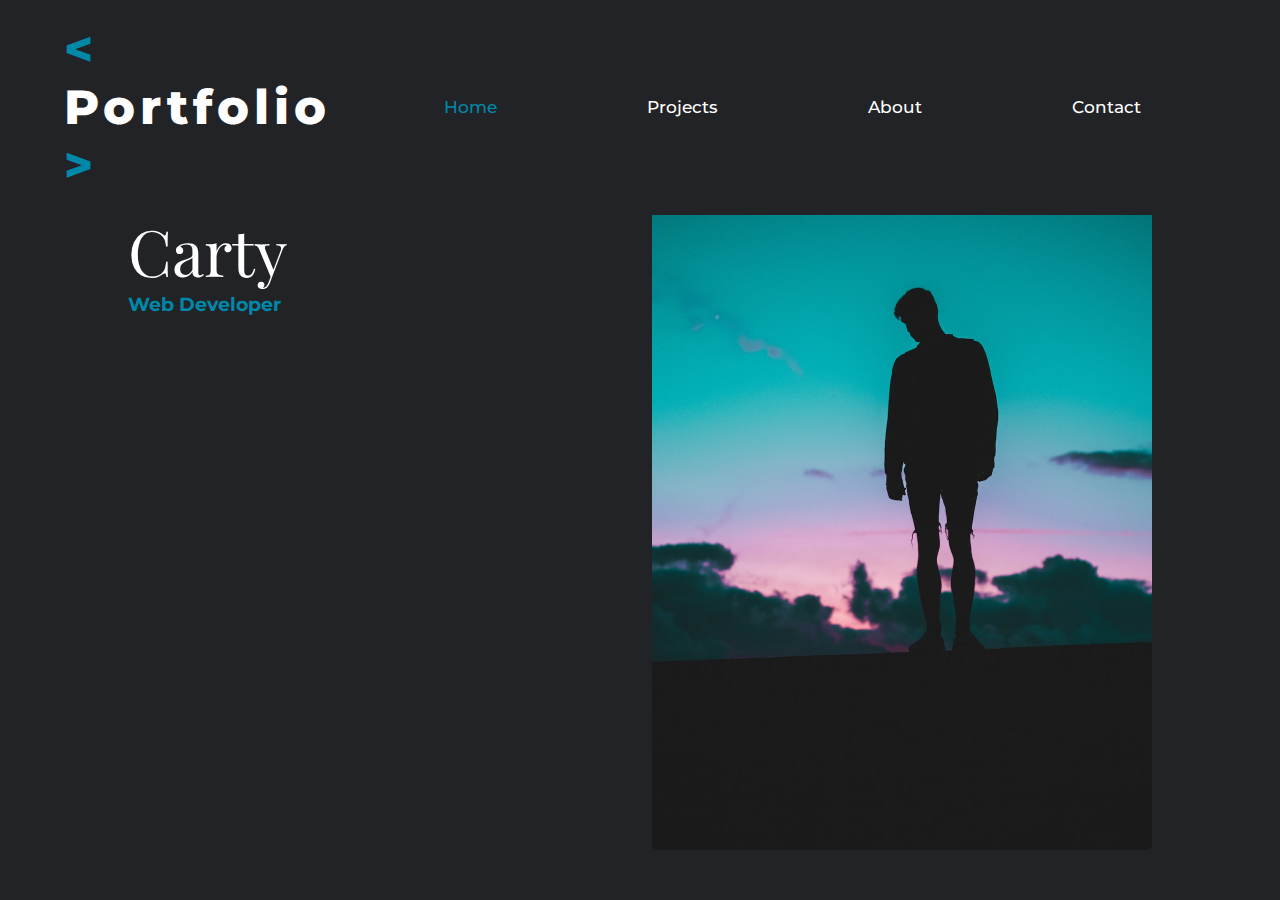
<file: Pages/index.html>
<!DOCTYPE html>
<html>
  <head>
    <meta charset="utf-8" />
    <meta name="viewport" content="width=device-width, initial-scale=1" />
    <title>Home Page</title>
    <link rel="stylesheet" href="../style.css" />
  </head>

  <body>
    <!-- header design -->
    <header>
      <h1 class="logo"><span>&lt;</span> Portfolio <span>&gt;</span></h1>

      <nav class="navbar">
        <ul class="nav-bar-list">
          <li><a href="/Pages/index.html" class="active">Home</a></li>
          <li><a href="/Pages/projects.html">Projects</a></li>
          <li><a href="/Pages/about.html">About</a></li>
          <li><a href="/Pages/contact.html">Contact</a></li>
        </ul>
      </nav>

      <div class="bx bx-menu" id="menu-icon">
        <img alt="menu icon" src="images/Menu Icon.svg" />
      </div>
    </header>

    <!-- main body design -->

    <section class="intro-section" id="home">
      <div class="intro-div1">
        <h3>Hello, I'm</h3>
        <h2>Luke</h2>
        <h2>Carty</h2>
        <h3 class="webd">Web Developer</h3>
      </div>
      <div class="intro-div2">
        <img src="images/silhouette.png" alt="silhoutte" />
      </div>
    </section>
  </body>

  <footer></footer>
</html>

<!-- My name is Luke Carty, and I'm currently undergoing a full stack web
development course with Codecademy.<br />
I'm passionate about creating web applications and love the challenge of
making complex ideas come to life. -->
</file>
<file: style.css>
@import url("https://fonts.googleapis.com/css2?family=Montserrat:ital,wght@0,400;0,500;0,700;0,800;0,900;1,900&display=swap");
@import url("https://fonts.googleapis.com/css2?family=Libre+Bodoni:ital@1&family=Playfair+Display:ital,wght@1,500&display=swap");
/* font-family: 'Libre Bodoni', serif; */
/* font-family: 'Playfair Display', serif; */
/*whole page styling and colour vairables*/
* {
  padding: 0;
  margin: 0;
  box-sizing: border-box;
  font-family: "Montserrat", sans-serif;
  text-decoration: none;
  list-style: none;
  scroll-behavior: smooth;
  color: var(--text-colour);
}

/*setting root colours*/

:root {
  --bg-colour: #222327;
  --text-colour: #fff;
  --main-colour: #29fd53;
  --hover-colour: #0088a9;
  --big-font: 5rem;
  --h2-font: 3rem;
  --p-font: 1rem;
}

/*************************************/
/*styling for logo and setting colours and background*/
/*************************************/

.logo {
  color: var(--text-colour);
  font-size: Clamp(1rem, 1rem + 2.5vw, 3rem);
  font-weight: 800;
  letter-spacing: 5px;
}

span {
  color: var(--hover-colour);
}

body {
  background: var(--bg-colour);
}

/*************************************/
/*styling for fixed nav bar*/
/*************************************/

header {
  position: fixed;
  width: 100%;
  top: 0;
  right: 0;
  z-index: 1000;
  display: flex;
  align-items: center;
  justify-content: space-between;
  background-color: var(--bg-colour);
  padding: 20px 5%;
  border-bottom: 1px solid transparent;
  transition: all 0.45s ease;
}

.nav-bar-list {
  display: flex;
}

.nav-bar-list a {
  color: var(--text-colour);
  font-size: 17px;
  font-weight: 500;
  margin: 0 25px;
  padding: 50px;
  transition: all 0.45s ease;
}

.nav-bar-list a:hover {
  color: var(--hover-colour);
  font-size: 20px;
}

.nav-bar-list a.active {
  color: var(--hover-colour);
}

#menu-icon {
  cursor: pointer;
  z-index: 10001;
  margin-left: 25px;
  display: none;
}

/*************************************/
/*styling for intro section*/
/*************************************/

.intro-section {
  display: flex;
  margin-top: 100px;
  padding: 0 10%;
  justify-content: space-between;
}

.intro-section h3 {
  color: var(--hover-colour);
}

.intro-section h2 {
  color: var(--text-colour);

  font-size: 4rem;
  font-family: "Playfair Display", serif;
  font-weight: 400;
}
.intro-div2 {
  display: flex;
  justify-content: center;
  align-items: flex-start;
}

.intro-div2 img {
  border-radius: 5px;
  flex: 1;
  max-width: 500px;
}

.intro-section p {
  font-size: 1rem;
}

/*************************************/
/*media Queries*/
/*************************************/

@media (max-width: 830px) {
  .nav-bar-list {
    display: none;
  }

  #menu-icon {
    display: flex;
  }
}

@media (max-width: 600px) {
  .nav-bar-list a {
    display: none;
  }
}

/*************************************/
/**/
/*************************************/
</file>
